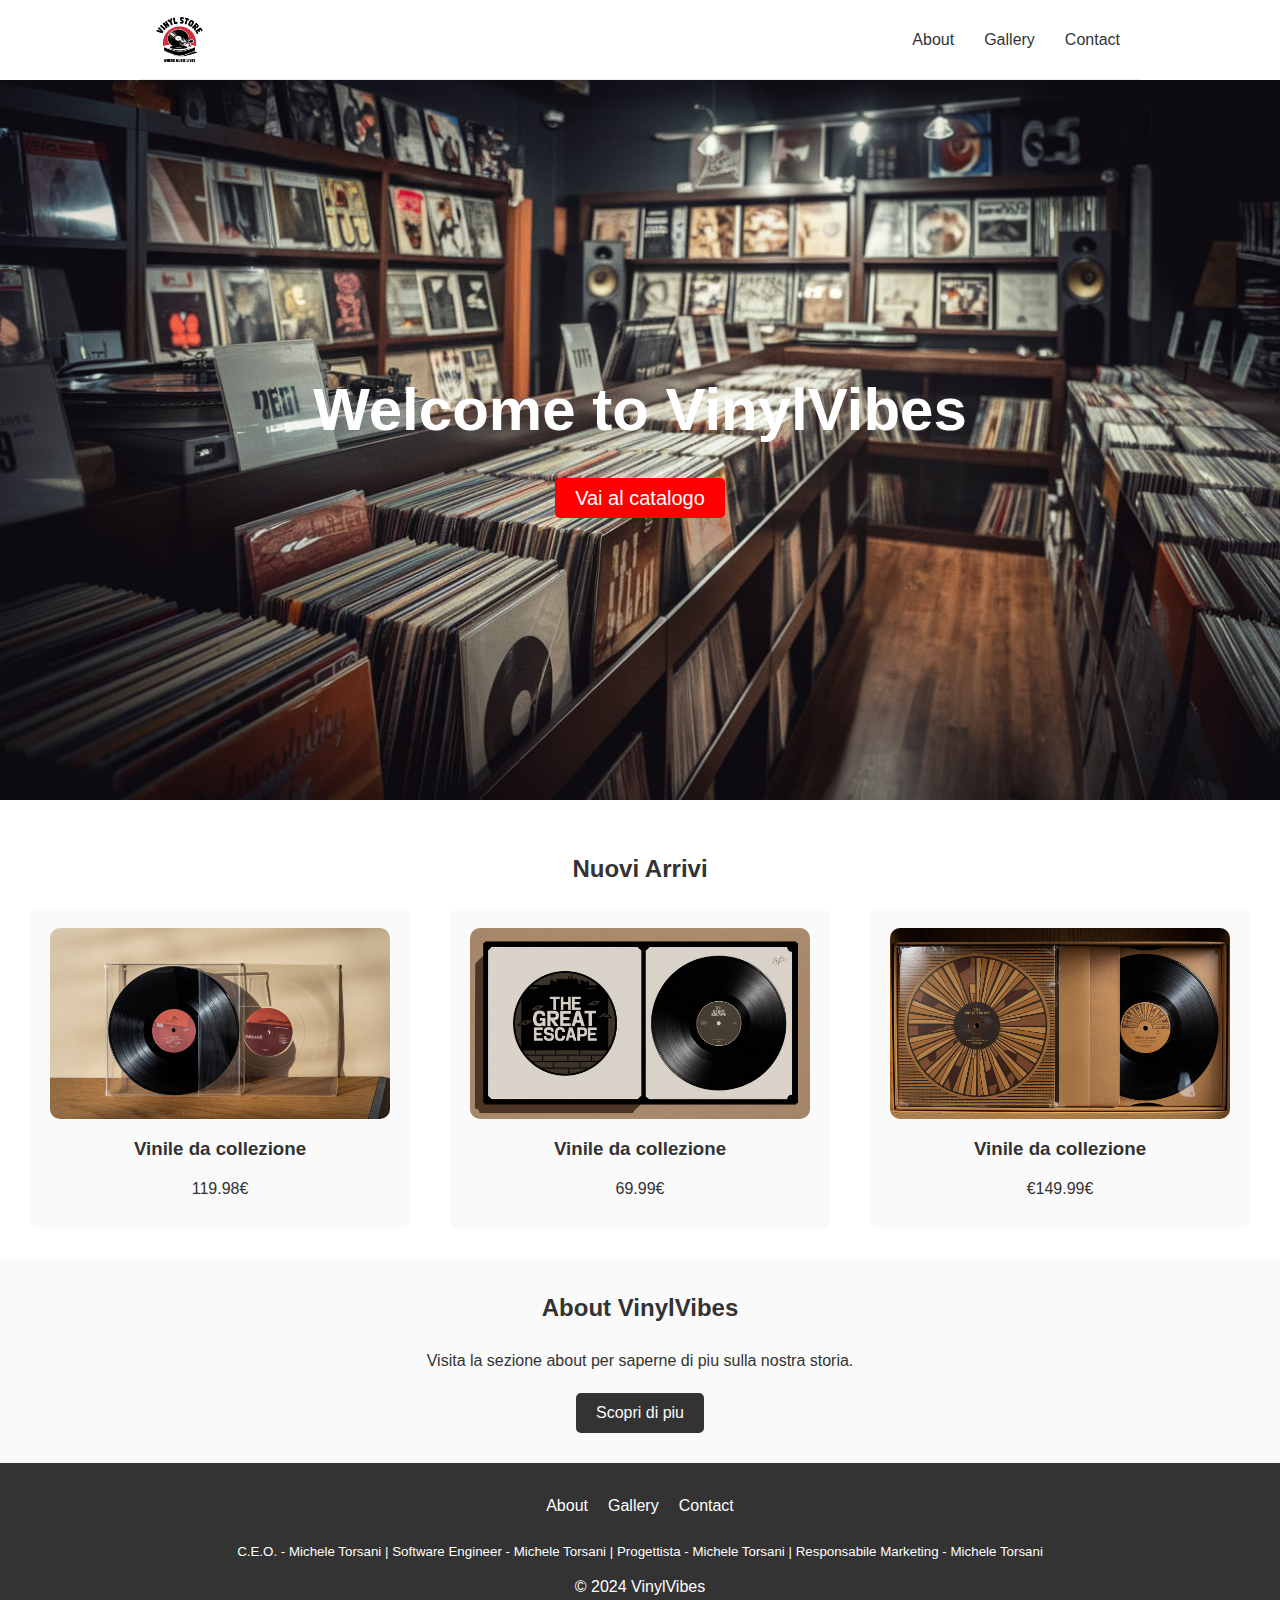
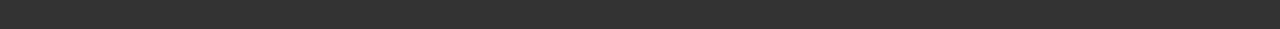
<file: index.html>
<!DOCTYPE html>
<html lang="en">
<head>
    <meta charset="UTF-8">
    <meta name="viewport" content="width=device-width, initial-scale=1.0">
    <title>VinylVibes-Home</title>
    <link rel="stylesheet" href="style.css">
</head>
<body>
    <header>
        <div id="navbar">
            <img src="immagini/logo.png" alt="logo" id="logo-img">
            <ul id="nav-link">
                <li><a href="about.html">About</a></li>
                <li><a href="gallery.html">Gallery</a></li>
                <li><a href="contact.html">Contact</a></li> 
            </ul>
        </div>
    </header>
    <main>
        <section id="hero">
            <h1>Welcome to VinylVibes</h1>
            <a href="gallery.html" id="button-1">Vai al catalogo</a>
        </section>

        <section id="product">
            <h2>Nuovi Arrivi</h2>
            <div id="product-card">
                <div class="card">
                    <img src="immagini/product_1.jpeg" alt="product_1" class="card-img">
                    <h3>Vinile da collezione</h3>
                    <p>119.98€</p>
                </div>
                <div class="card">
                    <img src="immagini/product_2.jpeg" alt="product_2" class="card-img">
                    <h3>Vinile da collezione</h3>
                    <p>69.99€</p>
                </div>
                <div class="card">
                    <img src="immagini/product_3.jpeg" alt="product_3" class="card-img">
                    <h3>Vinile da collezione</h3>
                    <p>€149.99€</p>
                </div>
            </div>
        </section>
        <section id="about">
            <h2>About VinylVibes</h2>
            <p>Visita la sezione about per saperne di piu sulla nostra storia.</p>
            <a href="about.html" id="button-2">Scopri di piu</a>
        </section>
    </main>
    <footer>
        <ul id="footer-links">
            <li><a href="about.html">About</a></li>
            <li><a href="gallery.html">Gallery</a></li>
            <li><a href="contact.html">Contact</a></li>
        </ul>
        <p><small>C.E.O. - Michele Torsani | Software Engineer - Michele Torsani | Progettista - Michele Torsani | Responsabile Marketing - Michele Torsani</small></p>
        <p>&copy; 2024 VinylVibes</p>
    </footer>
</body>
</html>
</file>
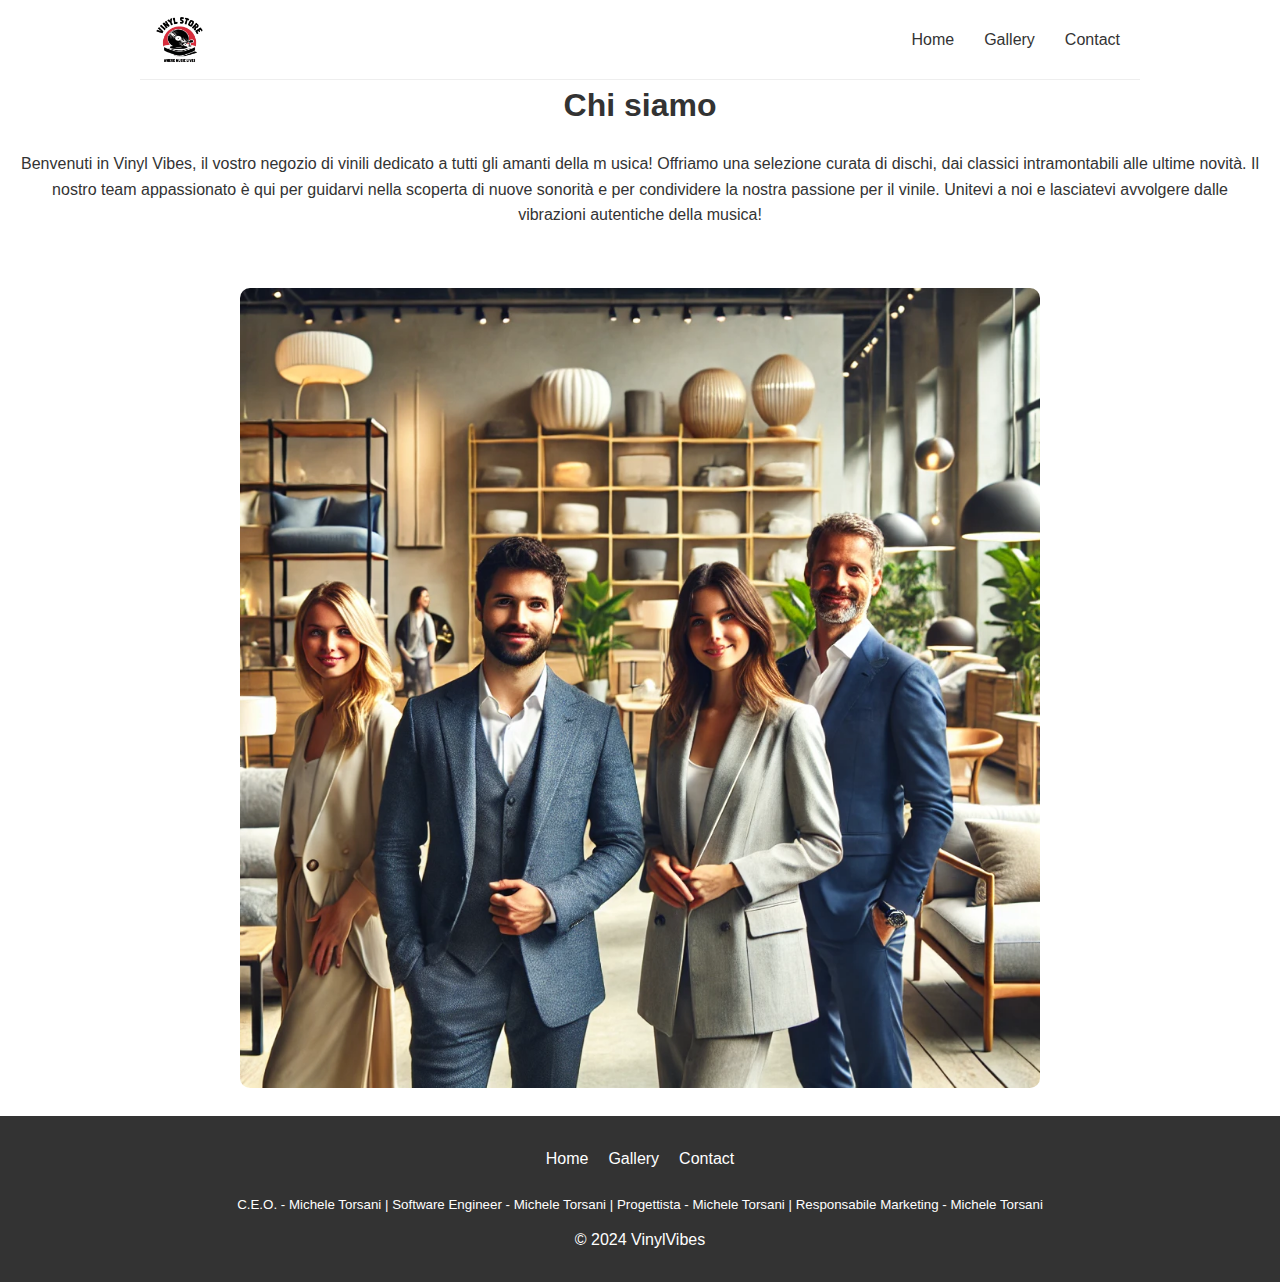
<file: about.html>
<!DOCTYPE html>
<html lang="en">
<head>
    <meta charset="UTF-8">
    <meta name="viewport" content="width=device-width, initial-scale=1.0">
    <title>VinylVibes-About</title>
    <link rel="stylesheet" href="style.css">
</head>
<body>
    <header>
        <div id="navbar">
            <img src="immagini/logo.png" alt="logo" id="logo-img">
            <ul id="nav-link">
                <li><a href="index.html">Home</a></li>
                <li><a href="gallery.html">Gallery</a></li>
                <li><a href="contact.html">Contact</a></li> 
            </ul>
        </div>
    </header>
    <main id="about-main">
        <h1>Chi siamo</h1>
        <div id="about-box">
            <div id="about-content">
                <p>Benvenuti in Vinyl Vibes, il vostro negozio di vinili dedicato a tutti gli amanti della m
                    usica! Offriamo una selezione curata di dischi, dai classici intramontabili alle ultime
                     novità. Il nostro team appassionato è qui per guidarvi nella scoperta di nuove sonorità
                      e per condividere la nostra passione per il vinile. Unitevi a noi e lasciatevi
                      avvolgere dalle vibrazioni autentiche della musica!</p>
            </div>
            <div id="about-img-box">
                <img src="immagini/team_about.webp" alt="About-img" id="about-img">
            </div>
        </div>
    </main>
    <footer>
        <ul id="footer-links">
            <li><a href="index.html">Home</a></li>
            <li><a href="gallery.html">Gallery</a></li>
            <li><a href="contact.html">Contact</a></li>
        </ul>
        <p><small>C.E.O. - Michele Torsani | Software Engineer - Michele Torsani | Progettista - Michele Torsani | Responsabile Marketing - Michele Torsani</small></p>
        <p>&copy; 2024 VinylVibes</p>
    </footer>
</body>
</html>
</file>
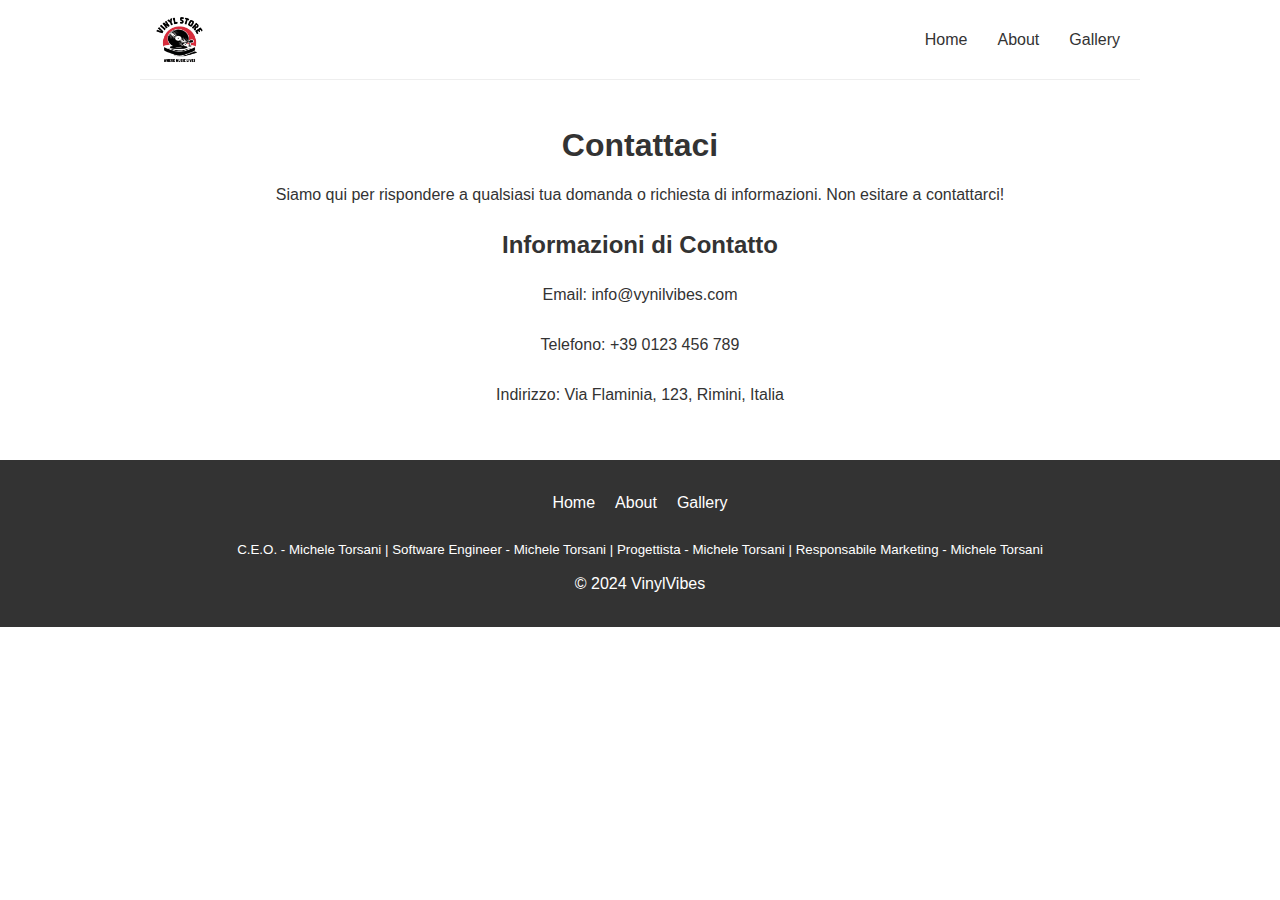
<file: contact.html>
<!DOCTYPE html>
<html lang="en">
<head>
    <meta charset="UTF-8">
    <meta name="viewport" content="width=device-width, initial-scale=1.0">
    <title>VinylVibes-Contact</title>
    <link rel="stylesheet" href="style.css">
</head>
<body>
    <header>
        <div id="navbar">
            <img src="immagini/logo.png" alt="logo" id="logo-img">
            <ul id="nav-link">
                <li><a href="index.html">Home</a></li>
                <li><a href="about.html">About</a></li>
                <li><a href="gallery.html">Gallery</a></li> 
            </ul>
        </div>
    </header>
    <main id="contact-box">
        <h1>Contattaci</h1>
        <p>Siamo qui per rispondere a qualsiasi tua domanda o richiesta di informazioni.
             Non esitare a contattarci!</p>
        <h2>Informazioni di Contatto</h2>
        <p><span class="grassett">Email: </span>info@vynilvibes.com</p>
        <p><span class="grassett">Telefono: </span>+39 0123 456 789</p>
        <p><span class="grassett">Indirizzo: </span>Via Flaminia, 123, Rimini, Italia</p>
    </main>
    <footer>
        <ul id="footer-links">
            <li><a href="index.html">Home</a></li>
            <li><a href="about.html">About</a></li>
            <li><a href="gallery.html">Gallery</a></li>
        </ul>
        <p><small>C.E.O. - Michele Torsani | Software Engineer - Michele Torsani | Progettista - Michele Torsani | Responsabile Marketing - Michele Torsani</small></p>
        <p>&copy; 2024 VinylVibes</p>
    </footer>
</body>
</html>
</file>
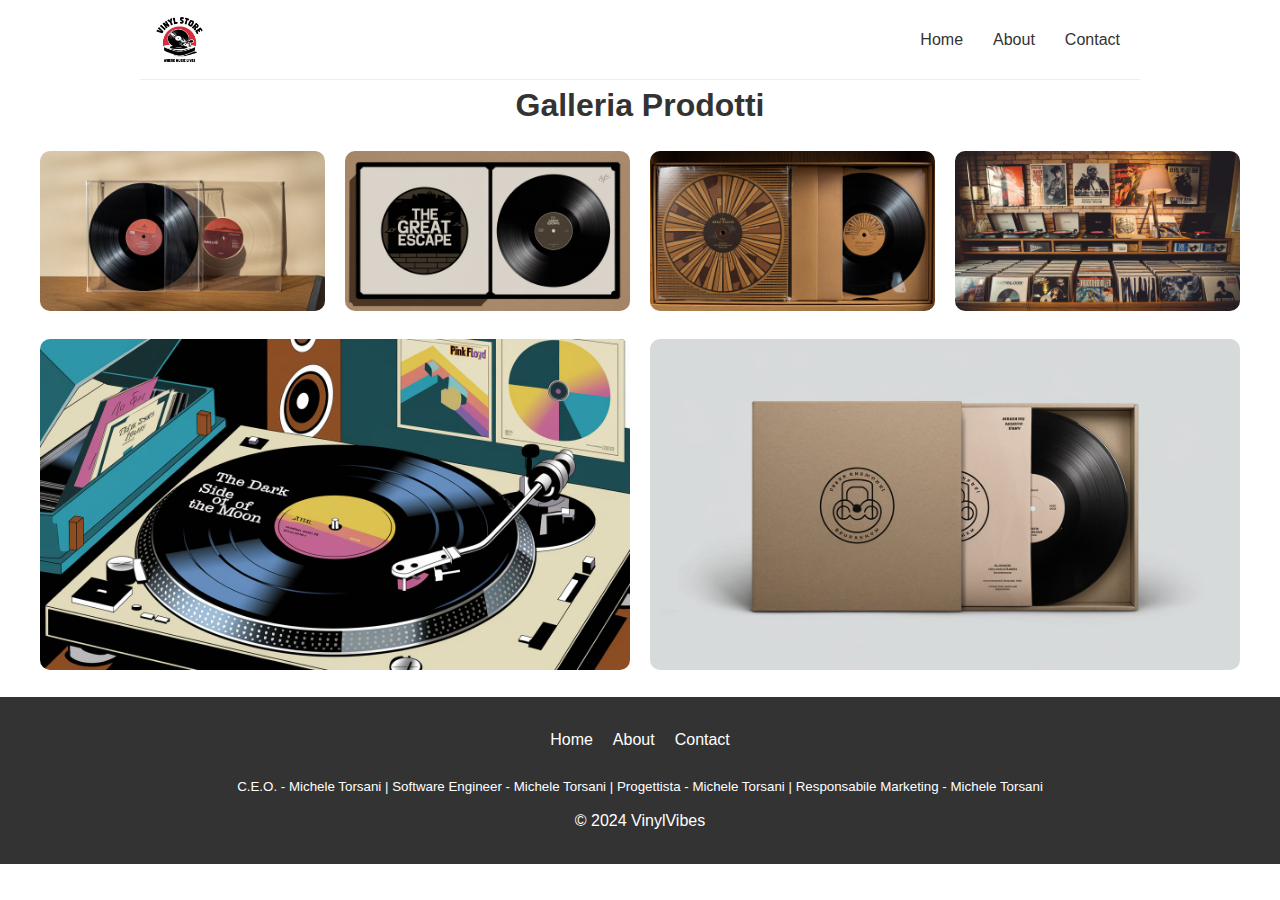
<file: gallery.html>
<!DOCTYPE html>
<html lang="en">
<head>
    <meta charset="UTF-8">
    <meta name="viewport" content="width=device-width, initial-scale=1.0">
    <title>VinylVibes-Gallery</title>
    <link rel="stylesheet" href="style.css">
</head>
<body>
    <header>
        <div id="navbar">
            <img src="immagini/logo.png" alt="logo" id="logo-img">
            <ul id="nav-link">
                <li><a href="index.html">Home</a></li>
                <li><a href="about.html">About</a></li>
                <li><a href="contact.html">Contact</a></li> 
            </ul>
        </div>
    </header>
    <main id="box-gallery">
        <h1>Galleria Prodotti</h1>
        <div id="box-main">
            <div class="box-img"><img src="immagini/product_1.jpeg" alt="product_1" class="gallery-img"></div>
            <div class="box-img"><img src="immagini/product_2.jpeg" alt="product_2" class="gallery-img"></div>
            <div class="box-img"><img src="immagini/product_3.jpeg" alt="product_3" class="gallery-img"></div>
            <div class="box-img"><img src="immagini/product_4.jpeg" alt="product_4" class="gallery-img"></div>
            <div class="box-img"><img src="immagini/product_5.jpeg" alt="product_5" class="gallery-img"></div>
            <div class="box-img"><img src="immagini/product_6.jpeg" alt="product_6" class="gallery-img"></div>
        </div>
    </main>
    <footer>
        <ul id="footer-links">
            <li><a href="index.html">Home</a></li>
            <li><a href="about.html">About</a></li>
            <li><a href="contact.html">Contact</a></li>
        </ul>
        <p><small>C.E.O. - Michele Torsani | Software Engineer - Michele Torsani | Progettista - Michele Torsani | Responsabile Marketing - Michele Torsani</small></p>
        <p>&copy; 2024 VinylVibes</p>
    </footer>
</body>
</html>
</file>
<file: style.css>
* {
    margin: 0;
    padding: 0;
    box-sizing: border-box;
}
body {
    font-family: 'Roboto', sans-serif;
    color: #333;
    line-height: 1.6;
}
#navbar{
    background-color: #fff;
    color: #eee;
    max-width: 1000px;
    height: 80px;
    display: flex;
    justify-content: flex-end;
    align-items: center;
    margin: 0 auto;
    border-bottom: 1px solid #eee;
}
#nav-link{
    list-style: none;
    display: flex;
    gap: 30px;
    margin-right: 20px;
}
#nav-link li a{
    text-decoration: none;
    color: #333;
    font-weight: 500;
    transition: 0.5s;
}
#nav-link li a:hover{
    color: red;
}
#logo-img{
    height: 100%;
    padding: 5px;
    margin-right: auto;
}
#hero{
    height: 80vh;
    background: url(immagini/hero.jpeg) no-repeat center center/cover;
    display: flex;
    flex-direction: column;
    align-items: center;
    justify-content: center;
    text-align: center;
    gap: 20px;
    font-size: 30px;
    color: #fff;
}
#button-1{
    font-size: 20px;
    text-decoration: none;
    color: #fff;
    background-color: red;
    padding: 4px 20px;
    border-radius: 5px;
    transition: 0.5s;
}
#button-1:hover{
    background-color: #333;
}
#product{
    display: flex;
    flex-direction: column;
    margin: 10px;
    margin-top: 50px;
}
h2{
    margin: auto;
}
#product-card{
    display: flex;
    align-items: flex-start;
}
.card{
    display: flex;
    flex-direction: column;
    width: 100%;
    align-items: center;
    background-color: #fafafa;
    padding: 20px;
    margin: 20px;
    border-radius: 10px;
    line-height: 40px;
    min-width: 350px;
}
.card-img{
    width: 100%;
    margin-bottom: 10px;
    border-radius: 10px;
    transition: 0.5s;
}
.card-img:hover{
    scale: 1.05 1.05;
}
#about{
    background-color: #fafafa;
    color: #333;
    display: flex;
    flex-direction: column;
    align-items: center;
    justify-content: center;
    padding: 30px;
    gap: 20px;
}
#button-2{
    text-decoration: none;
    color: #fafafa;
    background-color: #333;
    padding: 7px 20px;
    border-radius: 5px;
    transition: 0.5s;
}
#button-2:hover{
    background-color: #555;
}
footer{
    background-color: #333;
    color: #fff;
    display: flex;
    flex-direction: column;
    align-items: center;
    justify-content: center;
    gap: 10px;
    padding: 30px;
    text-align: center;
}
#footer-links {
    list-style: none;
    display: flex;
    justify-content: center;
    gap: 20px;
    margin-bottom: 10px;
}
#footer-links a {
    text-decoration: none;
    color: #fff;
    transition: 0.5s;
}
#footer-links a:hover{
    color: red;
}

#about-main{
    display: flex;
    flex-direction: column;
    align-items: center;
    text-align: center;
}
#about-box{
    width: 100%;
    display: flex;
    gap: 20px;
    justify-content: center;
    align-items: center;
    flex-wrap: wrap;
}
#about-content{
    margin: 20px;
}
#about-img-box{
    margin: 20px;
}
#about-img{
    width: 100%;
    border-radius: 10px;
    max-width: 800px;
}
#box-gallery{
    display: flex;
    flex-direction: column;
    align-items: center;
    text-align: center;
}
#box-main{
    display: flex;
    justify-content: center;
    align-items: center;
    gap: 20px;
    margin: 20px;
    max-width: 1200px;
    flex-wrap: wrap;

}
.box-img{
    flex-grow: 1;
    width: 175px;
    min-width: 280px;
}
.gallery-img{
    width: 100%;
    border-radius: 10px;
    transition: 0.5s;
}
.gallery-img:hover{
    scale: 1.05 1.05;
}
#contact-box{
    display: flex;
    flex-direction: column;
    align-items: center;
    text-align: center;
    line-height: 50px;
    margin: 40px;
}
</file>
